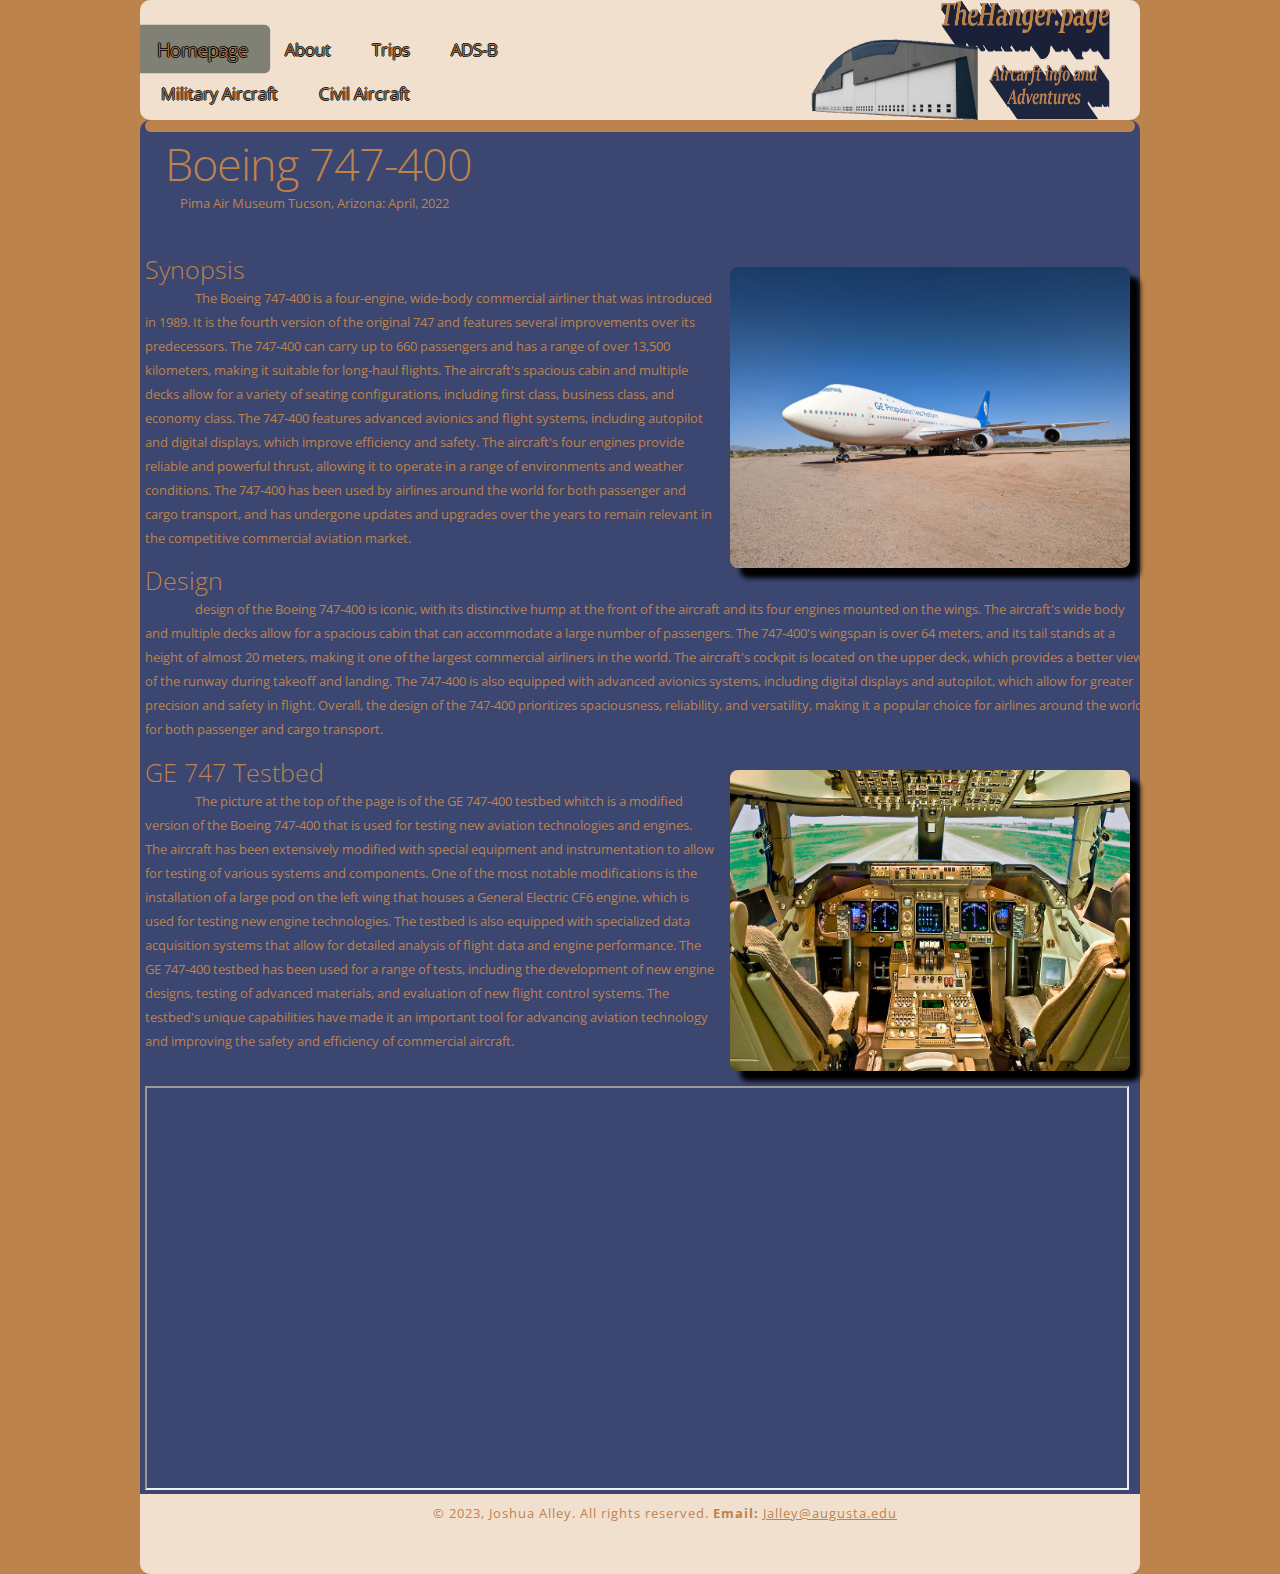
<file: 747.html>
<!DOCTYPE html >
<html xmlns="http://www.w3.org/1999/xhtml">
<head>
  <meta charset="utf-8" />
  <title>The Hanger - Boeing 747-400</title>
  <link rel="icon" type="image/png" sizes="16x16" href="photos/favicon-16x16.png">
  <link rel="icon" type="image/png" sizes="32x32" href="photos/favicon-32x32.png">
  <link rel="icon" type="image/png" sizes="96x96" href="photos/favicon-96x96.png">
  <meta name="viewport" content="width=device-width, initial-scale=1, user-scalable=no" />
  <link href="http://fonts.googleapis.com/css?family=Open+Sans:400,300,600" rel="stylesheet" type="text/css" />
  <link href="https://fonts.googleapis.com/css?family=Abel%7CSatisfy" rel='stylesheet' type='text/css' />
  <link rel="stylesheet" href="hangar.css"  type="text/css" media="screen" />
</head>
<body>
<div id="wrapper">
  <div id="centeredpage">
    <div class="logo">
			<a href="index.html"><img src="photos/logo.png" width="300" height="120" alt="logo"></a>
	  </div>
	</div>
	<div id="header-wrapper">
		  <div id="header" class="container">
			<div id="menu">
				<ul>
					<li class="current_page_item"><a href="index.html">Homepage</a></li>
					<li><a href="about.html">About</a></li>
					<li><a href="trips.html">Trips</a></li>
					<li><a href="ADSB.html">ADS-B</a></li>
					<li><a href="MA.html">Military Aircraft</a></li>
          <li><a href="CA.html">Civil Aircraft</a></li>
				</ul>
			</div>
		</div>
	</div>
	<main>
	<div id="page">
		<div id="content">
			<div class="post">
				<h1 class="title"><a href="#">Boeing 747-400</a></h1>
				<span style="white-space: nowrap;">&nbsp;&nbsp;&nbsp;&nbsp;&nbsp;Pima Air Museum Tucson, Arizona: April, 2022</span>
			</div>
		</div>
	</div>
  <div id="content-2">
    <div class="Aircraft"> 
      <img src="photos/GE-747.jpg" alt="747-400" width="400" height="301">
    </div>
    <h3>Synopsis</h3>
    <p>
      The Boeing 747-400 is a four-engine, wide-body commercial airliner that was introduced in 1989. 
      It is the fourth version of the original 747 and features several improvements over its predecessors.
      The 747-400 can carry up to 660 passengers and has a range of over 13,500 kilometers, making it 
      suitable for long-haul flights. The aircraft's spacious cabin and multiple decks allow for a variety
      of seating configurations, including first class, business class, and economy class. The 747-400 
      features advanced avionics and flight systems, including autopilot and digital displays, which 
      improve efficiency and safety. The aircraft's four engines provide reliable and powerful thrust, 
      allowing it to operate in a range of environments and weather conditions. The 747-400 has been used 
      by airlines around the world for both passenger and cargo transport, and has undergone updates and 
      upgrades over the years to remain relevant in the competitive commercial aviation market.  
    </p>
    <h3>Design</h3>
    <p>
      design of the Boeing 747-400 is iconic, with its distinctive hump at the front of the aircraft and 
      its four engines mounted on the wings. The aircraft's wide body and multiple decks allow for a 
      spacious cabin that can accommodate a large number of passengers. The 747-400's wingspan is over 
      64 meters, and its tail stands at a height of almost 20 meters, making it one of the largest 
      commercial airliners in the world. The aircraft's cockpit is located on the upper deck, which 
      provides a better view of the runway during takeoff and landing. The 747-400 is also equipped with 
      advanced avionics systems, including digital displays and autopilot, which allow for greater 
      precision and safety in flight. Overall, the design of the 747-400 prioritizes spaciousness, 
      reliability, and versatility, making it a popular choice for airlines around the world for both 
      passenger and cargo transport.  
    </p>
    <div class="Aircraft"> 
      <img src="photos/other/747-cockpit.jpg" alt="747-400-cockpit" width="400" height="301">
    </div>
    <h3>GE 747 Testbed</h3>
    <p>
      The picture at the top of the page is of the GE 747-400 testbed whitch is a modified version of the 
      Boeing 747-400 that is used for testing new aviation technologies and engines. The aircraft has been 
      extensively modified with special equipment and instrumentation to allow for testing of various 
      systems and components. One of the most notable modifications is the installation of a large pod 
      on the left wing that houses a General Electric CF6 engine, which is used for testing new engine 
      technologies. The testbed is also equipped with specialized data acquisition systems that allow for 
      detailed analysis of flight data and engine performance. The GE 747-400 testbed has been used for a 
      range of tests, including the development of new engine designs, testing of advanced materials, and 
      evaluation of new flight control systems. The testbed's unique capabilities have made it an important 
      tool for advancing aviation technology and improving the safety and efficiency of commercial aircraft.  
    </p>
    <div class="ADSB-MAP">
      <iframe src="https://globe.adsbexchange.com/?filtertype=B744?" title="my adsb" width="980" height="400"></iframe>
    </div>
  </div>
	</main>
</div>
<div id="footer">
	<p>&copy; 2023, Joshua Alley. All rights reserved. <b>Email: </b><a href="mailto:jalley@augusta.edu" target="_blank">Jalley@augusta.edu</a></P>
</div>
<!-- Google tag (gtag.js) -->
<script async src="https://www.googletagmanager.com/gtag/js?id=G-NE4DL1K0WT"></script>
<script>
  window.dataLayer = window.dataLayer || [];
  function gtag(){dataLayer.push(arguments);}
  gtag('js', new Date());

  gtag('config', 'G-NE4DL1K0WT');
</script>
</body>
</html>
</file>
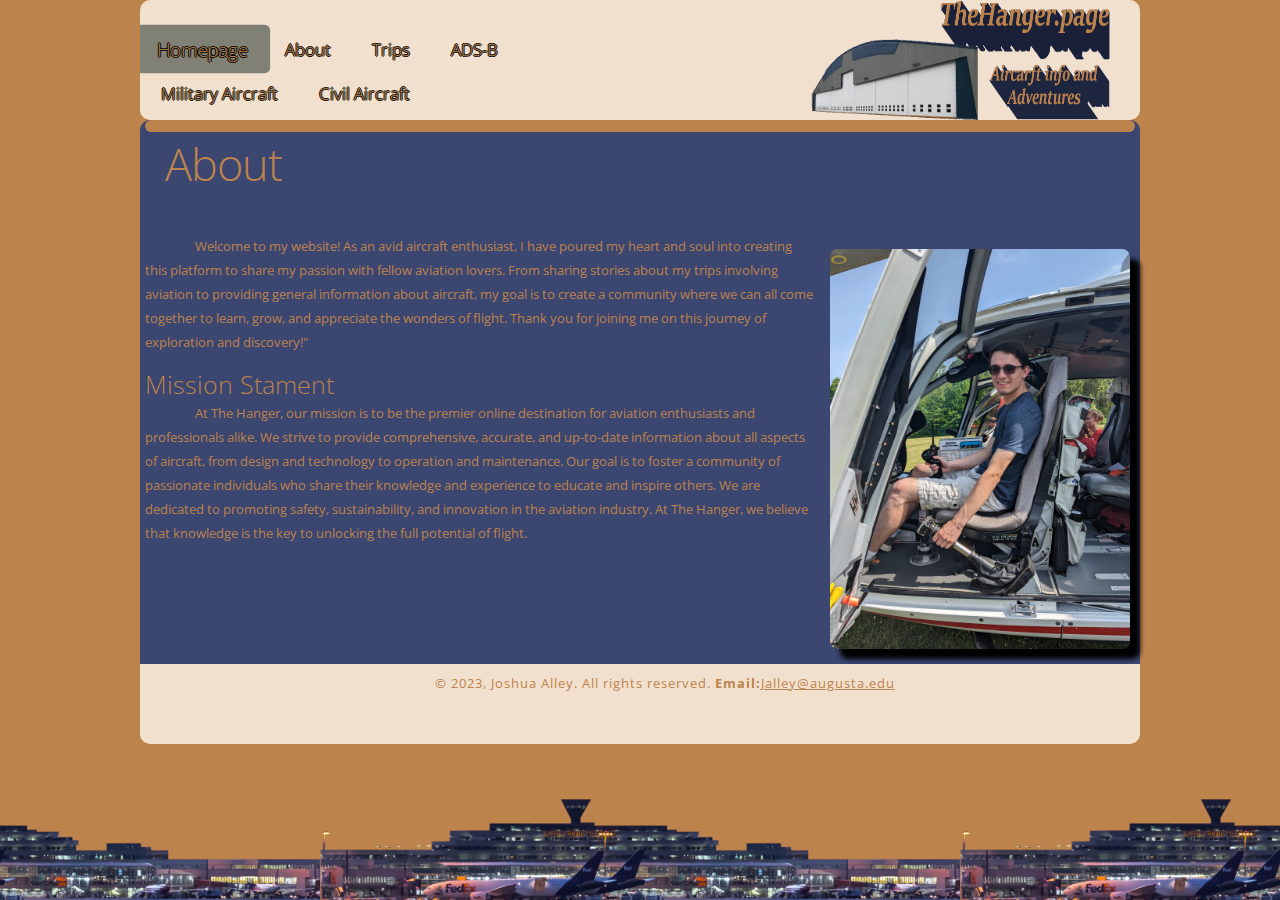
<file: about.html>
<!DOCTYPE html >
<html xmlns="http://www.w3.org/1999/xhtml">
<head>
  <meta charset="utf-8" />
  <title>The Hanger - About</title>
  <link rel="icon" type="image/png" sizes="16x16" href="photos/favicon-16x16.png">
  <link rel="icon" type="image/png" sizes="32x32" href="photos/favicon-32x32.png">
  <link rel="icon" type="image/png" sizes="96x96" href="photos/favicon-96x96.png">
  <meta name="viewport" content="width=device-width, initial-scale=1, user-scalable=no" />
  <link href="http://fonts.googleapis.com/css?family=Open+Sans:400,300,600" rel="stylesheet" type="text/css" />
  <link href="https://fonts.googleapis.com/css?family=Abel%7CSatisfy" rel='stylesheet' type='text/css' />
  <link rel="stylesheet" href="hangar.css"  type="text/css" media="screen" />
</head>
<body>
<div id="wrapper">
  <div id="centeredpage">
    <div class="logo">
			<a href="index.html"><img src="photos/logo.png" width="300" height="120" alt="logo"></a>
	  </div>
	</div>
	<div id="header-wrapper">
		  <div id="header" class="container">
			<div id="menu">
				<ul>
					<li class="current_page_item"><a href="index.html">Homepage</a></li>
					<li><a href="about.html">About</a></li>
					<li><a href="trips.html">Trips</a></li>
					<li><a href="ADSB.html">ADS-B</a></li>
					<li><a href="MA.html">Military Aircraft</a></li>
          <li><a href="CA.html">Civil Aircraft</a></li>
				</ul>
			</div>
		</div>
	</div>
	<main>
	<div id="page">
		<div id="content">
			<div class="post">
				<h1 class="title"><a href="#">About</a></h1>
			</div>
		</div>
	</div>
  <div id="content-2">
    <div class="portrait"> 
      <img src="photos/jinh.jpg" alt="Josh Alley in helicopter" width="300" height="400">
    </div>
    <p>
      Welcome to my website! As an avid aircraft enthusiast, I have poured my heart and soul into 
      creating this platform to share my passion with fellow aviation lovers. From sharing stories about
      my trips involving aviation to providing general information about aircraft, my goal is to create 
      a community where we can all come together to learn, grow, and appreciate the wonders of flight. 
      Thank you for joining me on this journey of exploration and discovery!"
    </p>
    <h2>Mission Stament</h2>
    <p>
      At The Hanger, our mission is to be the premier online destination for aviation enthusiasts and
      professionals alike. We strive to provide comprehensive, accurate, and up-to-date information 
      about all aspects of aircraft, from design and technology to operation and maintenance. Our 
      goal is to foster a community of passionate individuals who share their knowledge and experience
      to educate and inspire others. We are dedicated to promoting safety, sustainability, and innovation
      in the aviation industry. At The Hanger, we believe that knowledge is the key to unlocking the full
      potential of flight.
    </p>
  </div>
	</main>
</div>
<div id="footer">
	<p>&copy; 2023, Joshua Alley. All rights reserved. <b>Email:</b><a href="mailto:jalley@augusta.edu" target="_blank">Jalley@augusta.edu</a></P>
</div>
<!-- Google tag (gtag.js) -->
<script async src="https://www.googletagmanager.com/gtag/js?id=G-NE4DL1K0WT"></script>
<script>
  window.dataLayer = window.dataLayer || [];
  function gtag(){dataLayer.push(arguments);}
  gtag('js', new Date());

  gtag('config', 'G-NE4DL1K0WT');
</script>
</body>
</html>
</file>
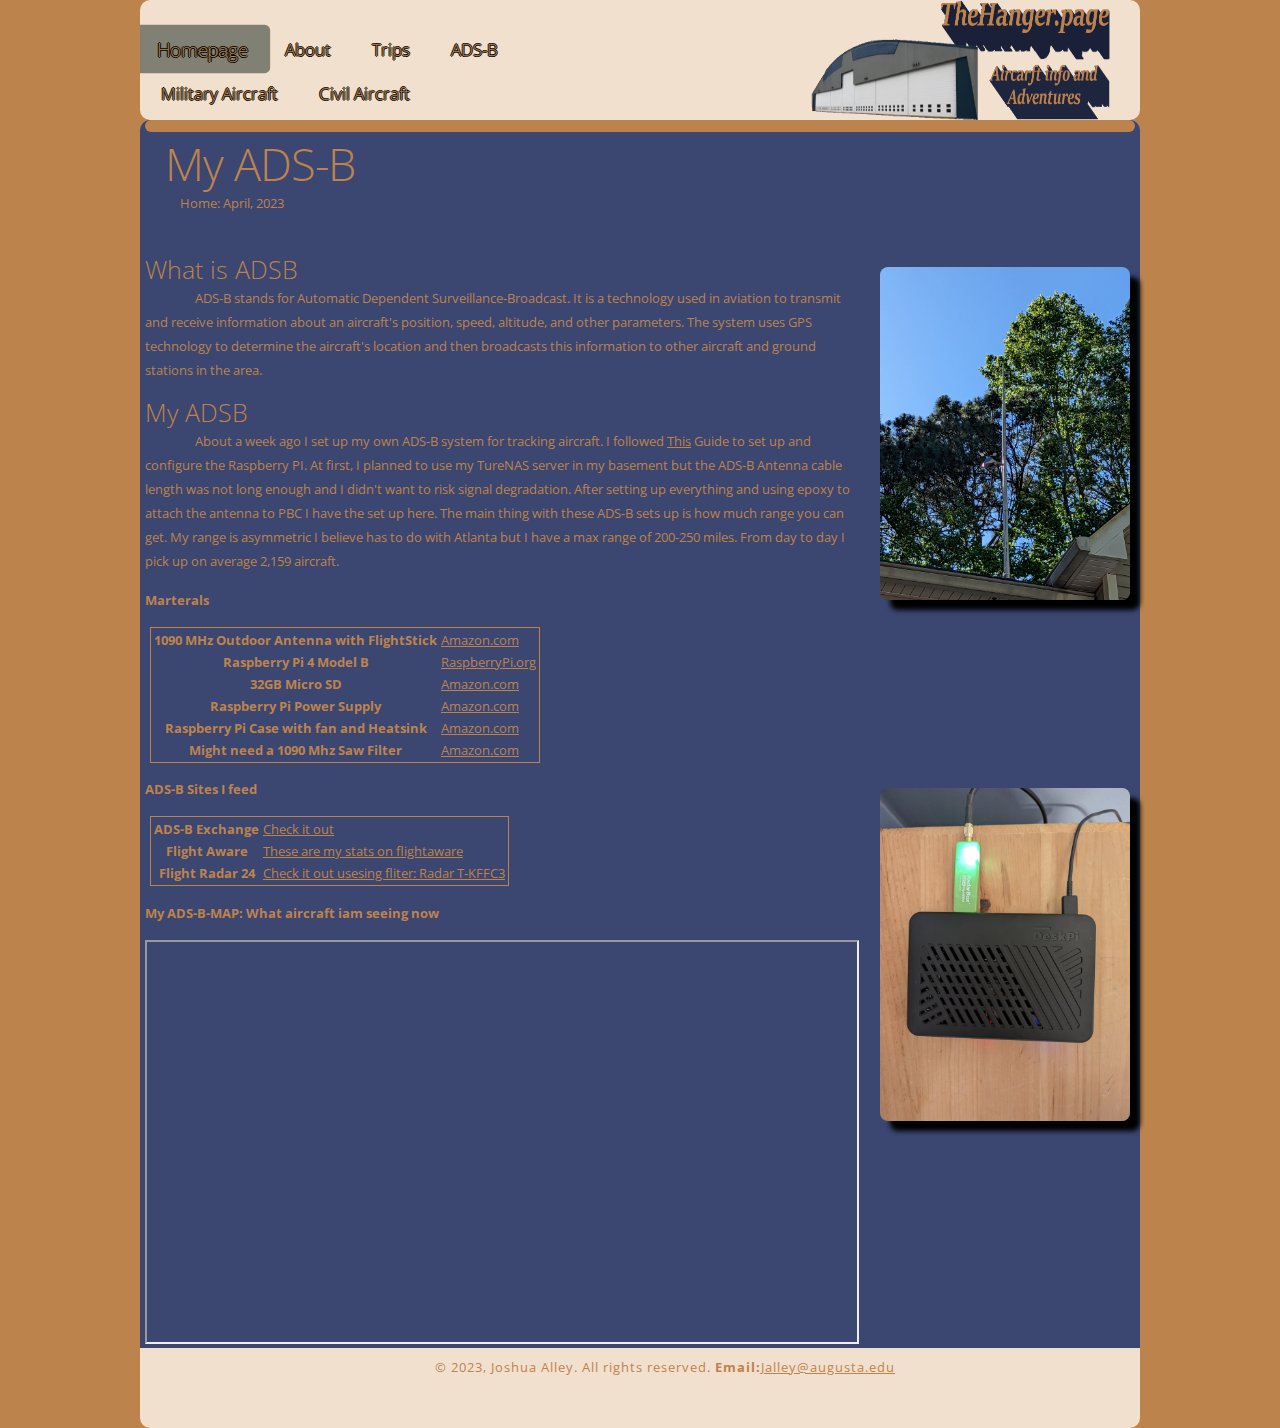
<file: ADSB.html>
<!DOCTYPE html >
<html xmlns="http://www.w3.org/1999/xhtml">
<head>
  <meta charset="utf-8" />
  <title>The Hanger - MyADS-B</title>
  <link rel="icon" type="image/png" sizes="16x16" href="photos/favicon-16x16.png">
  <link rel="icon" type="image/png" sizes="32x32" href="photos/favicon-32x32.png">
  <link rel="icon" type="image/png" sizes="96x96" href="photos/favicon-96x96.png">
  <meta name="viewport" content="width=device-width, initial-scale=1, user-scalable=no" />
  <link href="http://fonts.googleapis.com/css?family=Open+Sans:400,300,600" rel="stylesheet" type="text/css" />
  <link href="https://fonts.googleapis.com/css?family=Abel%7CSatisfy" rel='stylesheet' type='text/css' />
  <link rel="stylesheet" href="hangar.css"  type="text/css" media="screen" />
</head>
<body>
<div id="wrapper">
  <div id="centeredpage">
    <div class="logo">
			<a href="index.html"><img src="photos/logo.png" width="300" height="120" alt="logo"></a>
	  </div>
	</div>
	<div id="header-wrapper">
		  <div id="header" class="container">
			<div id="menu">
				<ul>
					<li class="current_page_item"><a href="index.html">Homepage</a></li>
					<li><a href="about.html">About</a></li>
					<li><a href="trips.html">Trips</a></li>
					<li><a href="ADSB.html">ADS-B</a></li>
					<li><a href="MA.html">Military Aircraft</a></li>
          <li><a href="CA.html">Civil Aircraft</a></li>
				</ul>
			</div>
		</div>
	</div>
	<main>
	<div id="page">
		<div id="content">
			<div class="post">
				<h1 class="title"><a href="#">My ADS-B</a></h1>
				<span style="white-space: nowrap;">&nbsp;&nbsp;&nbsp;&nbsp;&nbsp;Home: April, 2023</span>
			</div>
		</div>
	</div>
  <div id="content-2">
    <div class="Aircraft"> 
      <img src="photos/Antenna.jpg" alt="Antenna" width="250" height="333">
    </div>
    <h2>What is ADSB</h2>
    <p>
      ADS-B stands for Automatic Dependent Surveillance-Broadcast. It is a technology used in aviation 
      to transmit and receive information about an aircraft's position, speed, altitude, and other 
      parameters. The system uses GPS technology to determine the aircraft's location and then broadcasts 
      this information to other aircraft and ground stations in the area.
    </p>
    <h2>My ADSB</h2>
    <p>
      About a week ago I set up my own ADS-B system for tracking aircraft. I followed <a href="https://www.adsbexchange.com/how-to-feed/adsbx-custom-pi-image/">This</a>
      Guide to set up and configure the Raspberry PI. At first, I planned to use my TureNAS server in my
      basement but the ADS-B Antenna cable length was not long enough and I didn't want to risk signal 
      degradation. After setting up everything and using epoxy to attach the antenna to PBC I have the set 
      up here. The main thing with these ADS-B sets up is how much range you can get. My range is asymmetric I 
      believe has to do with Atlanta but I have a max range of 200-250 miles. From day to day I pick up on
      average 2,159 aircraft.
    </p>
      
      <h4>Marterals</h4>
       <table>
      <tr>
        <th>1090 MHz Outdoor Antenna with FlightStick</th>
        <td><a href="https://a.co/d/bGsBAyt" target="_blank">Amazon.com</a></td>
      </tr>
      <tr>
        <th>Raspberry Pi 4 Model B</th>
        <td><a href="https://www.raspberrypi.com/products/raspberry-pi-4-model-b/">RaspberryPi.org</a></td>
      </tr>
      <tr>
        <th>32GB Micro SD</th>
        <td><a href="https://a.co/d/cVZBwt3" target="_blank">Amazon.com</a></td>
      </tr>
      <tr>
        <th>Raspberry Pi Power Supply</th>
        <td><a href="https://a.co/d/gXwXeS1" target="_blank">Amazon.com</a></td>
      </tr>
      <tr>
        <th>Raspberry Pi Case with fan and Heatsink</th>
        <td><a href="https://a.co/d/8a3pwcg" target="_blank">Amazon.com</A></td>
      <tr>
        <th>Might need a 1090 Mhz Saw Filter</th>
        <td><a href="https://a.co/d/ghEZ0PL" target="_blank">Amazon.com</a></td>
      </tr>
    </table>
    <div class="Aircraft"> 
        <img src="photos/other/PI.jpg" alt="PI" width="250" height="333">
    </div>
    <h4>ADS-B Sites I feed </h4>
     <table>
      <tr>
        <th>ADS-B Exchange</th>
        <td><a href="https://globe.adsbexchange.com/?feed=8MYfVW0nUJ7l" target="_blank">Check it out</a></td>
      </tr>
      <tr>
        <th>Flight Aware</th>
        <td><a href="https://flightaware.com/adsb/stats/user/baddogg113" target="_blank">These are my stats on flightaware</a></td>
      </tr>
      <tr>
        <th>Flight Radar 24</th>
        <td><a href="https://www.flightradar24.com/33.2,-84.74/8" target="_blank">Check it out usesing fliter: Radar T-KFFC3</a></td>
      </tr>
    </table>
    <h4>My ADS-B-MAP: What aircraft iam seeing now</h4>  
    <div class="ADSB-MAP-2">
     <iframe src="https://globe.adsbexchange.com/?feed=8MYfVW0nUJ7l" title="my adsb" width="710" height="400"> </iframe>
    </div>
  </div>
	</main>
</div>
<div id="footer">
	<p>&copy; 2023, Joshua Alley. All rights reserved. <b>Email:</b><a href="mailto:jalley@augusta.edu" target="_blank">Jalley@augusta.edu</a></P>
</div>
<!-- Google tag (gtag.js) -->
<script async src="https://www.googletagmanager.com/gtag/js?id=G-NE4DL1K0WT"></script>
<script>
  window.dataLayer = window.dataLayer || [];
  function gtag(){dataLayer.push(arguments);}
  gtag('js', new Date());

  gtag('config', 'G-NE4DL1K0WT');
</script>
</body>
</html>
</file>
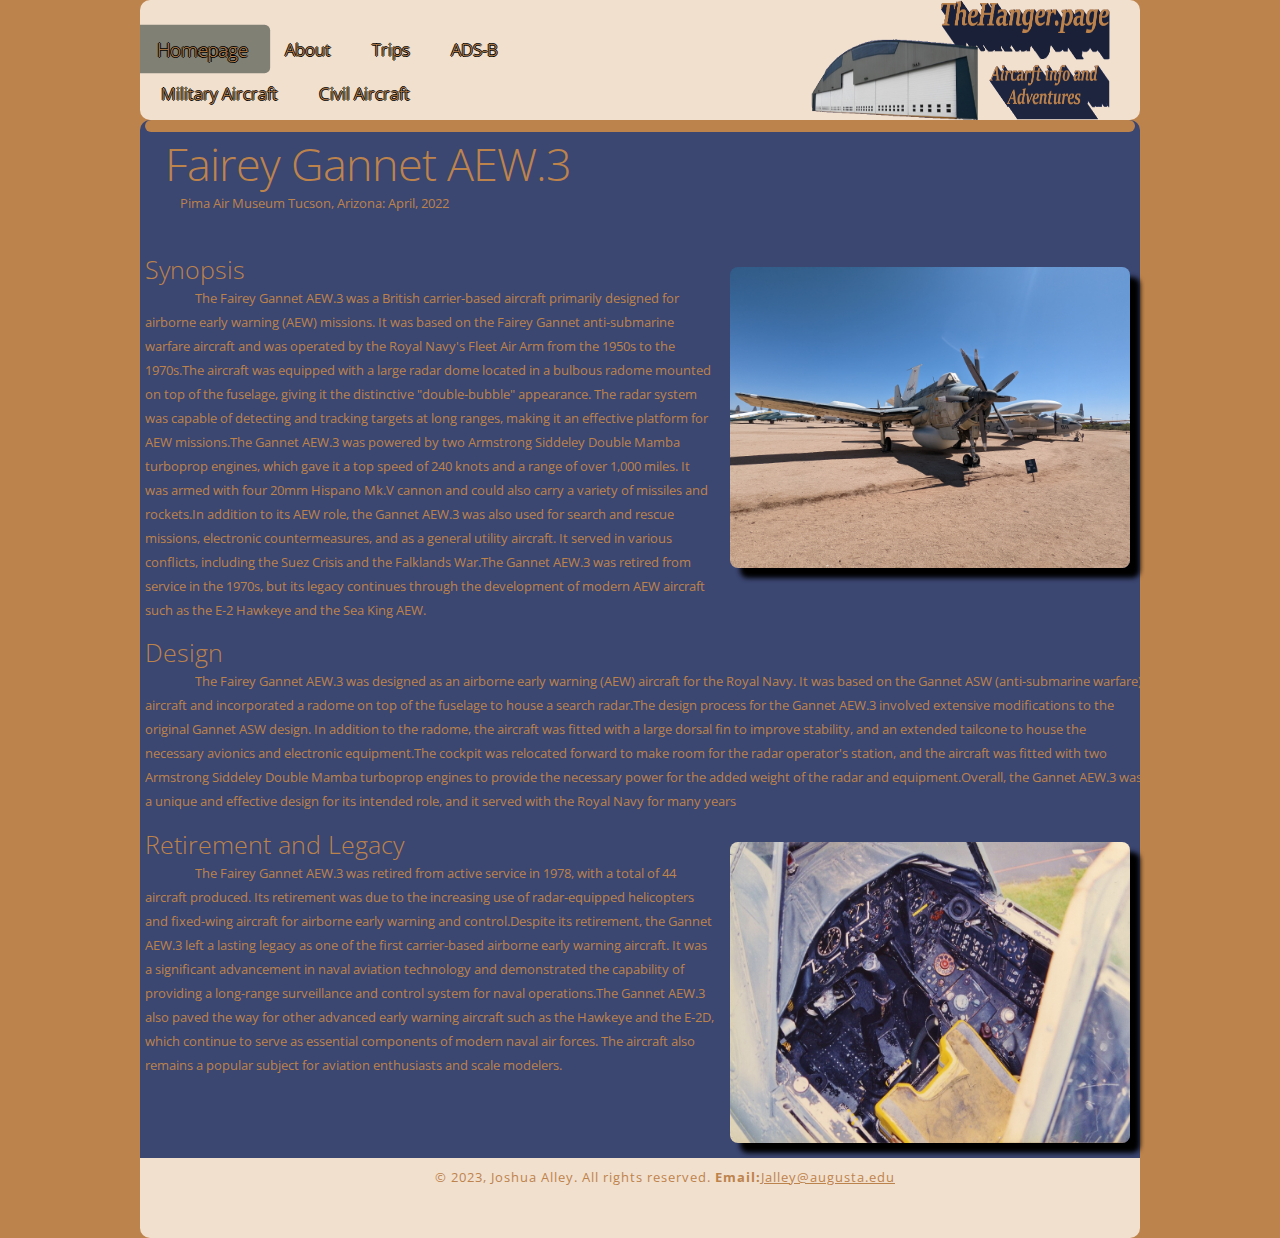
<file: AEW3.html>
<!DOCTYPE html >
<html xmlns="http://www.w3.org/1999/xhtml">
<head>
  <meta charset="utf-8" />
  <title>The Hanger - Fairey Gannet AEW.3</title>
  <link rel="icon" type="image/png" sizes="16x16" href="photos/favicon-16x16.png">
  <link rel="icon" type="image/png" sizes="32x32" href="photos/favicon-32x32.png">
  <link rel="icon" type="image/png" sizes="96x96" href="photos/favicon-96x96.png">
  <meta name="viewport" content="width=device-width, initial-scale=1, user-scalable=no" />
  <link href="http://fonts.googleapis.com/css?family=Open+Sans:400,300,600" rel="stylesheet" type="text/css" />
  <link href="https://fonts.googleapis.com/css?family=Abel%7CSatisfy" rel='stylesheet' type='text/css' />
  <link rel="stylesheet" href="hangar.css"  type="text/css" media="screen" />
</head>
<body>
<div id="wrapper">
  <div id="centeredpage">
    <div class="logo">
			<a href="index.html"><img src="photos/logo.png" width="300" height="120" alt="logo"></a>
	  </div>
	</div>
	<div id="header-wrapper">
		  <div id="header" class="container">
			<div id="menu">
				<ul>
					<li class="current_page_item"><a href="index.html">Homepage</a></li>
					<li><a href="about.html">About</a></li>
					<li><a href="trips.html">Trips</a></li>
					<li><a href="ADSB.html">ADS-B</a></li>
					<li><a href="MA.html">Military Aircraft</a></li>
          <li><a href="CA.html">Civil Aircraft</a></li>
				</ul>
			</div>
		</div>
	</div>
	<main>
	<div id="page">
		<div id="content">
			<div class="post">
				<h1 class="title"><a href="#">Fairey Gannet AEW.3</a></h1>
				<span style="white-space: nowrap;">&nbsp;&nbsp;&nbsp;&nbsp;&nbsp;Pima Air Museum Tucson, Arizona: April, 2022</span>
			</div>
		</div>
	</div>
  <div id="content-2">
    <div class="Aircraft"> 
        <img src="photos/AEW3.jpg" alt="AEW3" width="400" height="301">
    </div>
    <h2>Synopsis</h2>
    <p>
      The Fairey Gannet AEW.3 was a British carrier-based aircraft primarily designed for airborne early
      warning (AEW) missions. It was based on the Fairey Gannet anti-submarine warfare aircraft and was 
      operated by the Royal Navy's Fleet Air Arm from the 1950s to the 1970s.The aircraft was equipped 
      with a large radar dome located in a bulbous radome mounted on top of the fuselage, giving it the 
      distinctive "double-bubble" appearance. The radar system was capable of detecting and tracking 
      targets at long ranges, making it an effective platform for AEW missions.The Gannet AEW.3 was 
      powered by two Armstrong Siddeley Double Mamba turboprop engines, which gave it a top speed of 
      240 knots and a range of over 1,000 miles. It was armed with four 20mm Hispano Mk.V cannon and 
      could also carry a variety of missiles and rockets.In addition to its AEW role, the Gannet AEW.3 
      was also used for search and rescue missions, electronic countermeasures, and as a general utility
      aircraft. It served in various conflicts, including the Suez Crisis and the Falklands War.The 
      Gannet AEW.3 was retired from service in the 1970s, but its legacy continues through the 
      development of modern AEW aircraft such as the E-2 Hawkeye and the Sea King AEW.
    </p>
    <h2>Design</h2>
    <p>
      The Fairey Gannet AEW.3 was designed as an airborne early warning (AEW) aircraft for the Royal Navy.
      It was based on the Gannet ASW (anti-submarine warfare) aircraft and incorporated a radome on top of
      the fuselage to house a search radar.The design process for the Gannet AEW.3 involved extensive 
      modifications to the original Gannet ASW design. In addition to the radome, the aircraft was fitted 
      with a large dorsal fin to improve stability, and an extended tailcone to house the necessary 
      avionics and electronic equipment.The cockpit was relocated forward to make room for the radar 
      operator's station, and the aircraft was fitted with two Armstrong Siddeley Double Mamba turboprop 
      engines to provide the necessary power for the added weight of the radar and equipment.Overall, the 
      Gannet AEW.3 was a unique and effective design for its intended role, and it served with the Royal 
      Navy for many years 
    </p>
    <div class="Aircraft"> 
      <img src="photos/other/AEW3-cockpit.jpg" alt="Josh Alley in helicopter" width="400" height="301">
    </div>
    <h2>Retirement and Legacy</h2>
    <p>
      The Fairey Gannet AEW.3 was retired from active service in 1978, with a total of 44 aircraft 
      produced. Its retirement was due to the increasing use of radar-equipped helicopters and fixed-wing
      aircraft for airborne early warning and control.Despite its retirement, the Gannet AEW.3 left a 
      lasting legacy as one of the first carrier-based airborne early warning aircraft. It was a 
      significant advancement in naval aviation technology and demonstrated the capability of providing
      a long-range surveillance and control system for naval operations.The Gannet AEW.3 also paved the 
      way for other advanced early warning aircraft such as the Hawkeye and the E-2D, which continue to
      serve as essential components of modern naval air forces. The aircraft also remains a popular 
      subject for aviation enthusiasts and scale modelers.
    </p>
  </div>
	</main>
</div>
<div id="footer">
	<p>&copy; 2023, Joshua Alley. All rights reserved. <b>Email:</b><a href="mailto:jalley@augusta.edu" target="_blank">Jalley@augusta.edu</a></P>
</div>
<!-- Google tag (gtag.js) -->
<script async src="https://www.googletagmanager.com/gtag/js?id=G-NE4DL1K0WT"></script>
<script>
  window.dataLayer = window.dataLayer || [];
  function gtag(){dataLayer.push(arguments);}
  gtag('js', new Date());

  gtag('config', 'G-NE4DL1K0WT');
</script>
</body>
</html>
</file>
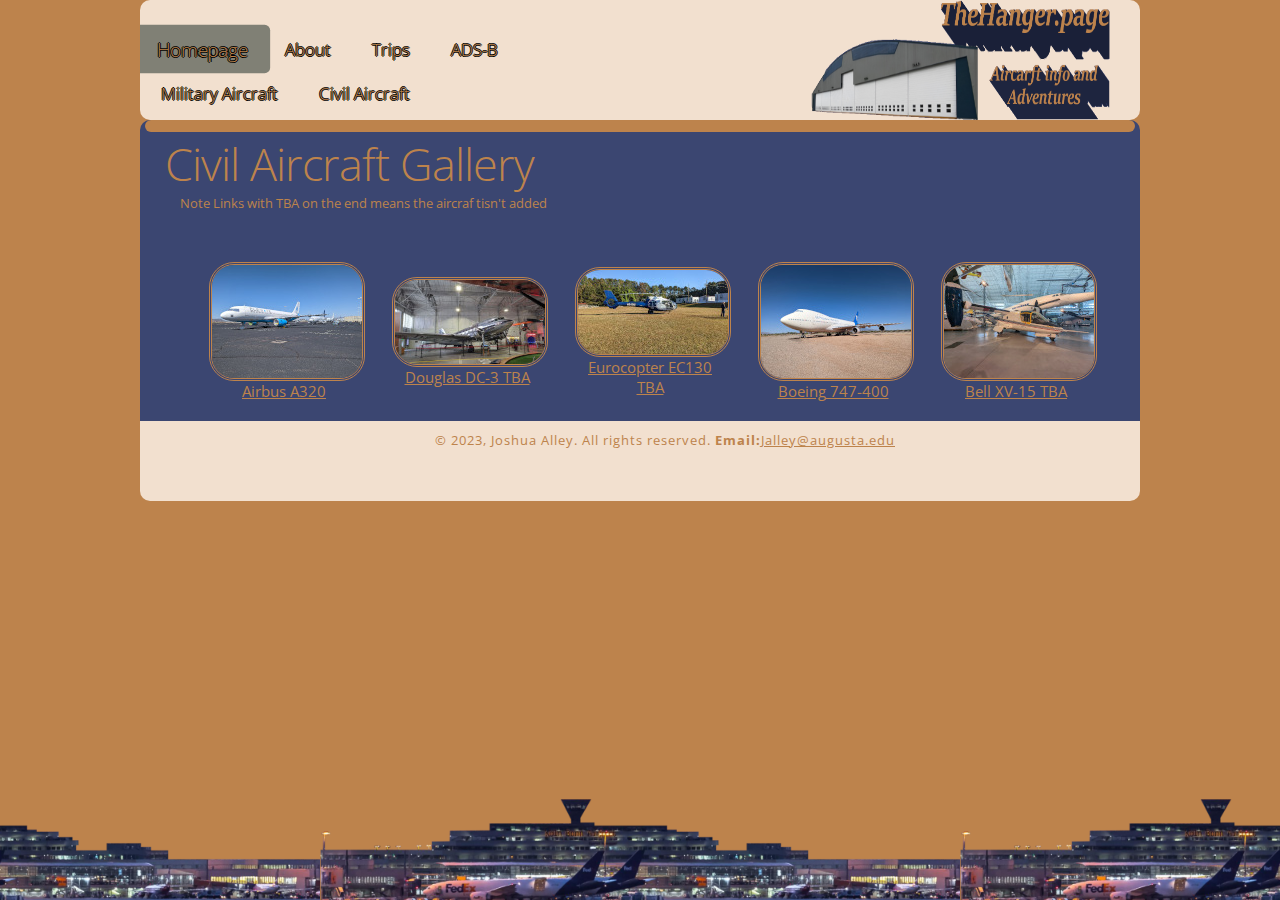
<file: CA.html>
<!DOCTYPE html >
<html xmlns="http://www.w3.org/1999/xhtml">
<head>
  <meta charset="utf-8" />
  <title>The Hanger - Civil Aircraft Gallery</title>
  <link rel="icon" type="image/png" sizes="16x16" href="photos/favicon-16x16.png">
  <link rel="icon" type="image/png" sizes="32x32" href="photos/favicon-32x32.png">
  <link rel="icon" type="image/png" sizes="96x96" href="photos/favicon-96x96.png">
  <meta name="viewport" content="width=device-width, initial-scale=1, user-scalable=no" />
  <link href="http://fonts.googleapis.com/css?family=Open+Sans:400,300,600" rel="stylesheet" type="text/css" />
  <link href="https://fonts.googleapis.com/css?family=Abel%7CSatisfy" rel='stylesheet' type='text/css' />
  <link rel="stylesheet" href="hangar.css"  type="text/css" media="screen" />
  <script src="https://cdn.jsdelivr.net/npm/@fancyapps/ui@5.0/dist/fancybox/fancybox.umd.js"></script>
    <link rel="stylesheet" href="https://cdn.jsdelivr.net/npm/@fancyapps/ui@5.0/dist/fancybox/fancybox.css" />
    <script src="https://code.jquery.com/jquery-3.6.0.min.js"></script>
    <script>
      $(document).ready(function () {
        console.log("jQuery version: " + $.fn.jquery);
      });
    </script>
</head>
<body>
<div id="wrapper">
  <div id="centeredpage">
    <div class="logo">
			<a href="index.html"><img src="photos/logo.png" width="300" height="120" alt="logo"></a>
	  </div>
	</div>
	<div id="header-wrapper">
		  <div id="header" class="container">
			<div id="menu">
				<ul>
					<li class="current_page_item"><a href="index.html">Homepage</a></li>
					<li><a href="about.html">About</a></li>
					<li><a href="trips.html">Trips</a></li>
					<li><a href="ADSB.html">ADS-B</a></li>
					<li><a href="MA.html">Military Aircraft</a></li>
          <li><a href="CA.html">Civil Aircraft</a></li>
				</ul>
			</div>
		</div>
	</div>
	<main>
	<div id="page">
		<div id="content">
			<div class="post">
				<h1 class="title"><a href="#">Civil Aircraft Gallery</a></h1>
				<span style="white-space: nowrap;">&nbsp;&nbsp;&nbsp;&nbsp;&nbsp;Note Links with TBA on the end means the aircraf tisn't added</span>
			</div>
		</div>
	</div>
  <div id="content-2">
     <div class="gallery">
        <figure>
          <a href="photos/A320-200.jpg" data-fancybox="gallery" data-caption="Airbus A320">
            <img src="photos/thumbnail/A320-200.jpg" alt="Airbus A320" />
          </a>
          <figcaption><a href="A320.html">Airbus A320</a></figcaption>
        </figure>
        
        <figure>
          <a href="photos/DC-3.jpg" data-fancybox="gallery" data-caption="Douglas DC-3">
            <img src="photos/thumbnail/DC-3.jpg" alt="Douglas DC-3" />
          </a>
          <figcaption><a href="index.html">Douglas DC-3 TBA</a></figcaption>
        </figure>
        
        <figure>
          <a href="photos/EC-130.jpg" data-fancybox="gallery" data-caption="Eurocopter EC130">
            <img src="photos/thumbnail/EC-130.jpg" alt="Eurocopter EC130" />
          </a>
           <figcaption><a href="index.html">Eurocopter EC130 TBA</a></figcaption>
        </figure>
        
        <figure>
          <a href="photos/GE-747.jpg" data-fancybox="gallery" data-caption="Boeing 747-400">
            <img src="photos/thumbnail/GE-747.jpg" alt="Boeing 747-400" />
          </a>
           <figcaption><a href="747.html">Boeing 747-400</a></figcaption>
        </figure>
        
        <figure>
          <a href="photos/XV-15.jpg" data-fancybox="gallery" data-caption="Bell XV-15">
            <img src="photos/thumbnail/XV-15.jpg" alt="Bell XV-15" />
          </a>
           <figcaption><a href="index.html">Bell XV-15 TBA</a></figcaption>
        </figure>
     </div>
  </div>
	</main>
</div>
<div id="footer">
	<p>&copy; 2023, Joshua Alley. All rights reserved. <b>Email:</b><a href="mailto:jalley@augusta.edu" target="_blank">Jalley@augusta.edu</a></P>
</div>
<script>
    src="https://cdn.jsdelivr.net/npm/@fancyapps/fancybox@3.5.7/dist/jquery.fancybox.min.js"
    Fancybox.bind('[data-fancybox="gallery"]', 
    {
      type: 'iframe',
      iframe: 
      {
        preload: true,
        css: 
        {
          width: '100%',
          height: '100%',
          overflow: 'hidden'
        }
      }
    }
  );
</script>
<!-- Google tag (gtag.js) -->
<script async src="https://www.googletagmanager.com/gtag/js?id=G-NE4DL1K0WT"></script>
<script>
  window.dataLayer = window.dataLayer || [];
  function gtag(){dataLayer.push(arguments);}
  gtag('js', new Date());

  gtag('config', 'G-NE4DL1K0WT');
</script>
</body>
</html>
</file>
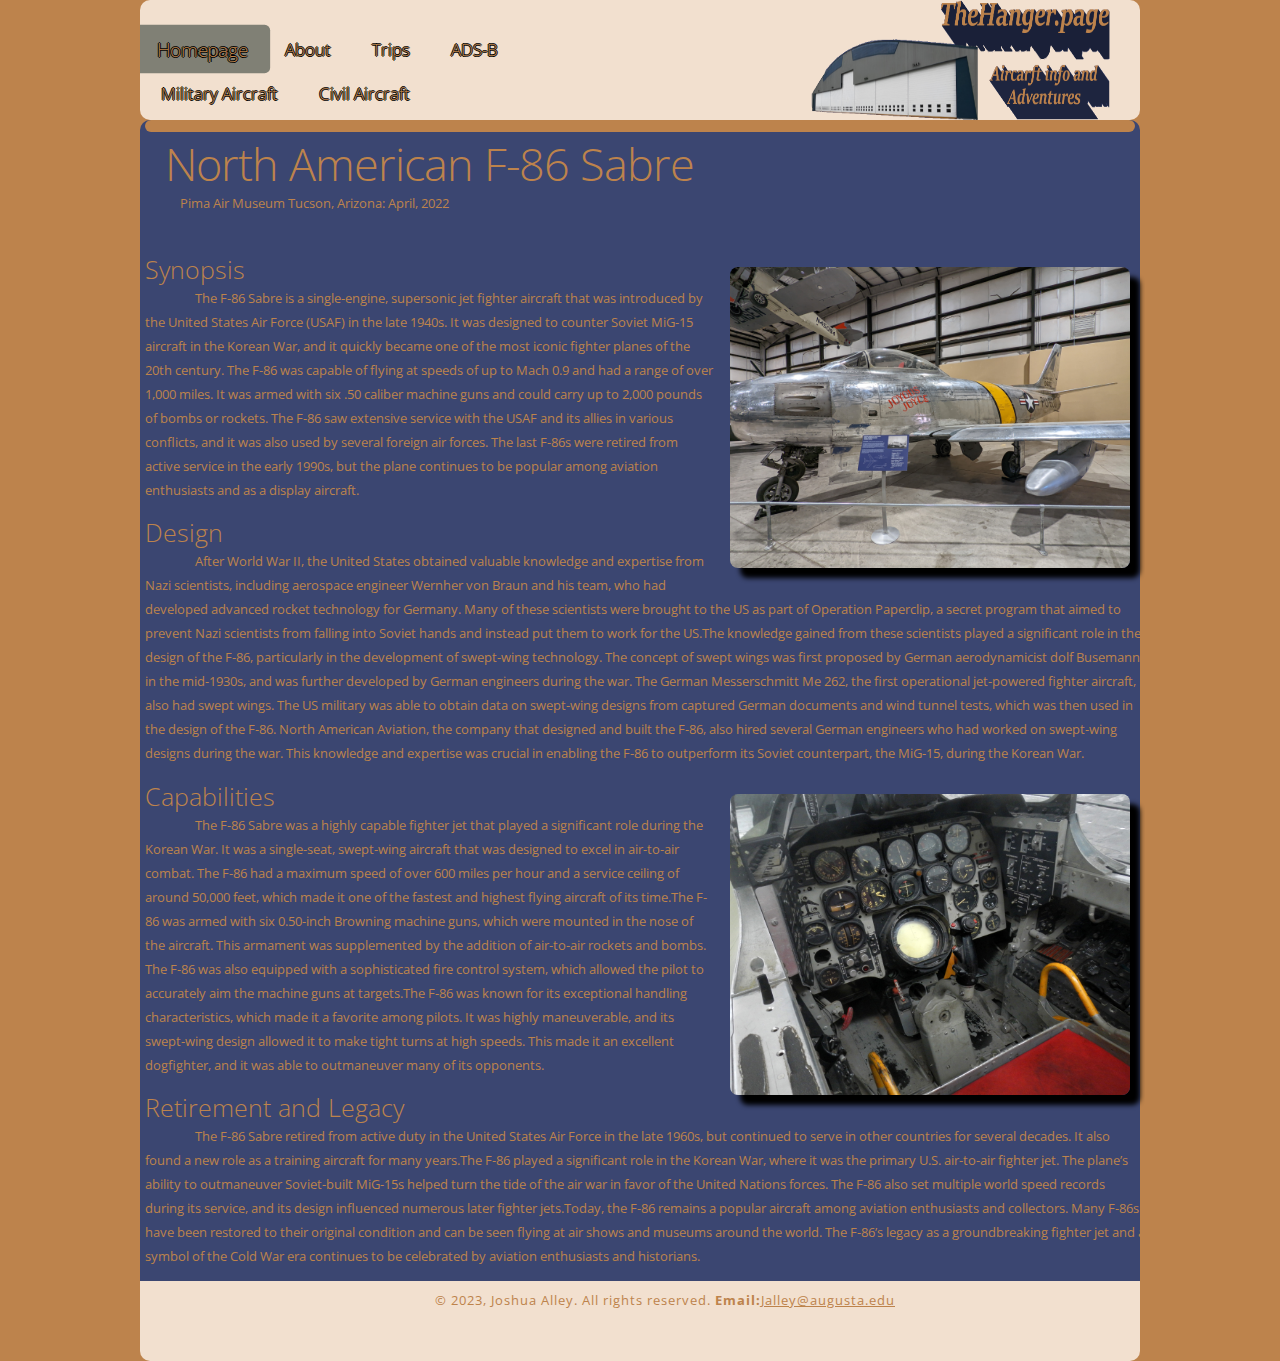
<file: F-86.html>
<!DOCTYPE html >
<html xmlns="http://www.w3.org/1999/xhtml">
<head>
  <meta charset="utf-8" />
  <title>The Hanger - North American F-86 Sabre</title>
  <link rel="icon" type="image/png" sizes="16x16" href="photos/favicon-16x16.png">
  <link rel="icon" type="image/png" sizes="32x32" href="photos/favicon-32x32.png">
  <link rel="icon" type="image/png" sizes="96x96" href="photos/favicon-96x96.png">
  <meta name="viewport" content="width=device-width, initial-scale=1, user-scalable=no" />
  <link href="http://fonts.googleapis.com/css?family=Open+Sans:400,300,600" rel="stylesheet" type="text/css" />
  <link href="https://fonts.googleapis.com/css?family=Abel%7CSatisfy" rel='stylesheet' type='text/css' />
  <link rel="stylesheet" href="hangar.css"  type="text/css" media="screen" />
</head>
<body>
<div id="wrapper">
  <div id="centeredpage">
    <div class="logo">
			<a href="index.html"><img src="photos/logo.png" width="300" height="120" alt="logo"></a>
	  </div>
	</div>
	<div id="header-wrapper">
		  <div id="header" class="container">
			<div id="menu">
				<ul>
					<li class="current_page_item"><a href="index.html">Homepage</a></li>
					<li><a href="about.html">About</a></li>
					<li><a href="trips.html">Trips</a></li>
					<li><a href="ADSB.html">ADS-B</a></li>
					<li><a href="MA.html">Military Aircraft</a></li>
          <li><a href="CA.html">Civil Aircraft</a></li>
				</ul>
			</div>
		</div>
	</div>
	<main>
	<div id="page">
		<div id="content">
			<div class="post">
				<h1 class="title"><a href="#">North American F-86 Sabre</a></h1>
				<span style="white-space: nowrap;">&nbsp;&nbsp;&nbsp;&nbsp;&nbsp;Pima Air Museum Tucson, Arizona: April, 2022</span>
			</div>
		</div>
	</div>
  <div id="content-2">
    <div class="Aircraft"> 
      <img src="photos/F-86.jpg" alt="f-86" width="400" height="301">
    </div>
    <h2>Synopsis</h2>
    <p>
      The F-86 Sabre is a single-engine, supersonic jet fighter aircraft that was introduced
      by the United States Air Force (USAF) in the late 1940s. It was designed to counter Soviet 
      MiG-15 aircraft in the Korean War, and it quickly became one of the most iconic fighter planes 
      of the 20th century. The F-86 was capable of flying at speeds of up to Mach 0.9 and had a range 
      of over 1,000 miles. It was armed with six .50 caliber machine guns and could carry up to 2,000 
      pounds of bombs or rockets. The F-86 saw extensive service with the USAF and its allies in various 
      conflicts, and it was also used by several foreign air forces. The last F-86s were retired from active 
      service in the early 1990s, but the plane continues to be popular among aviation enthusiasts and as a 
      display aircraft.
    </p>
    <h2>Design</h2>
    <p>
      After World War II, the United States obtained valuable knowledge and expertise from Nazi 
      scientists, including aerospace engineer Wernher von Braun and his team, who had developed 
      advanced rocket technology for Germany. Many of these scientists were brought to the US as 
      part of Operation Paperclip, a secret program that aimed to prevent Nazi scientists from falling 
      into Soviet hands and instead put them to work for the US.The knowledge gained from these 
      scientists played a significant role in the design of the F-86, particularly in the development 
      of swept-wing technology. The concept of swept wings was first proposed by German aerodynamicist 
      dolf Busemann in the mid-1930s, and was further developed by German engineers during the war. The 
      German Messerschmitt Me 262, the first operational jet-powered fighter aircraft, also had swept 
      wings. The US military was able to obtain data on swept-wing designs from captured German documents
      and wind tunnel tests, which was then used in the design of the F-86. North American Aviation, the 
      company that designed and built the F-86, also hired several German engineers who had worked on 
      swept-wing designs during the war. This knowledge and expertise was crucial in enabling the F-86 
      to outperform its Soviet counterpart, the MiG-15, during the Korean War.
    </p>
    <div class="Aircraft"> 
      <img src="photos/other/f-86-cockpit.jpg" alt="f-86-cockpit" width="400" height="301">
    </div>
    <h3>Capabilities</h3>
    <p>
      The F-86 Sabre was a highly capable fighter jet that played a significant role during the Korean 
      War. It was a single-seat, swept-wing aircraft that was designed to excel in air-to-air combat. 
      The F-86 had a maximum speed of over 600 miles per hour and a service ceiling of around 50,000 
      feet, which made it one of the fastest and highest flying aircraft of its time.The F-86 was armed 
      with six 0.50-inch Browning machine guns, which were mounted in the nose of the aircraft. This 
      armament was supplemented by the addition of air-to-air rockets and bombs. The F-86 was also 
      equipped with a sophisticated fire control system, which allowed the pilot to accurately aim 
      the machine guns at targets.The F-86 was known for its exceptional handling characteristics, which 
      made it a favorite among pilots. It was highly maneuverable, and its swept-wing design allowed it 
      to make tight turns at high speeds. This made it an excellent dogfighter, and it was able to 
      outmaneuver many of its opponents.
    </p>
    <h3>Retirement and Legacy</h3>
    <p>
      The F-86 Sabre retired from active duty in the United States Air Force in the late 1960s, but 
      continued to serve in other countries for several decades. It also found a new role as a training
      aircraft for many years.The F-86 played a significant role in the Korean War, where it was the 
      primary U.S. air-to-air fighter jet. The plane’s ability to outmaneuver Soviet-built MiG-15s 
      helped turn the tide of the air war in favor of the United Nations forces. The F-86 also set 
      multiple world speed records during its service, and its design influenced numerous later fighter 
      jets.Today, the F-86 remains a popular aircraft among aviation enthusiasts and collectors. Many 
      F-86s have been restored to their original condition and can be seen flying at air shows and 
      museums around the world. The F-86’s legacy as a groundbreaking fighter jet and a symbol of the 
      Cold War era continues to be celebrated by aviation enthusiasts and historians.
    </p>
  </div>
	</main>
</div>
<div id="footer">
	<p>&copy; 2023, Joshua Alley. All rights reserved. <b>Email:</b><a href="mailto:jalley@augusta.edu" target="_blank">Jalley@augusta.edu</a></P>
</div>
<!-- Google tag (gtag.js) -->
<script async src="https://www.googletagmanager.com/gtag/js?id=G-NE4DL1K0WT"></script>
<script>
  window.dataLayer = window.dataLayer || [];
  function gtag(){dataLayer.push(arguments);}
  gtag('js', new Date());

  gtag('config', 'G-NE4DL1K0WT');
</script>
</body>
</html>
</file>
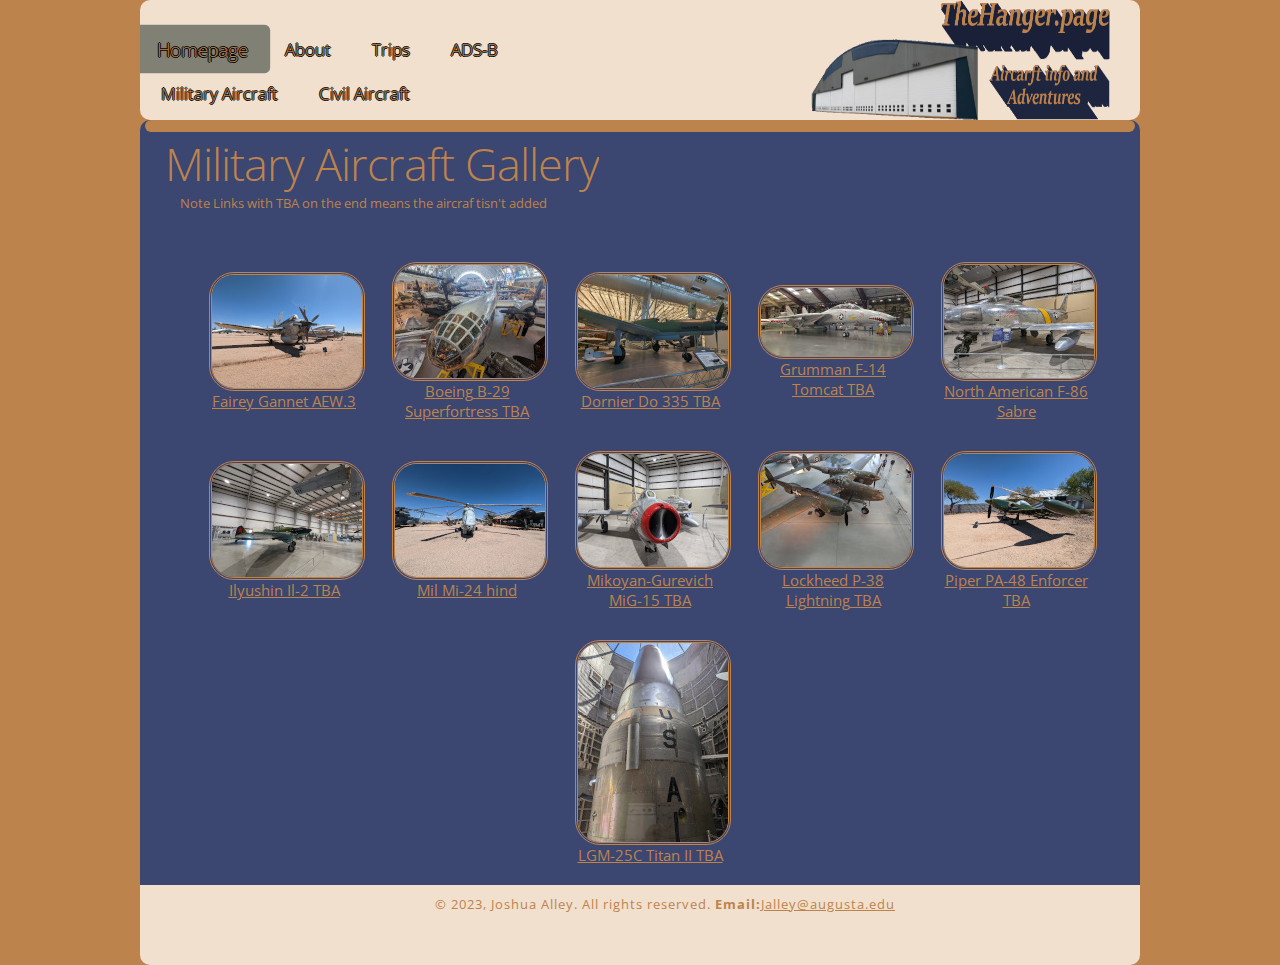
<file: MA.html>
<!DOCTYPE html >
<html xmlns="http://www.w3.org/1999/xhtml">
<head>
  <meta charset="utf-8" />
  <title>The Hanger - Military Aircraft</title>
  <link rel="icon" type="image/png" sizes="16x16" href="photos/favicon-16x16.png">
  <link rel="icon" type="image/png" sizes="32x32" href="photos/favicon-32x32.png">
  <link rel="icon" type="image/png" sizes="96x96" href="photos/favicon-96x96.png">
  <meta name="viewport" content="width=device-width, initial-scale=1, user-scalable=no" />
  <link href="http://fonts.googleapis.com/css?family=Open+Sans:400,300,600" rel="stylesheet" type="text/css" />
  <link href="https://fonts.googleapis.com/css?family=Abel%7CSatisfy" rel='stylesheet' type='text/css' />
  <link rel="stylesheet" href="hangar.css"  type="text/css" media="screen" />
  <script src="https://cdn.jsdelivr.net/npm/@fancyapps/ui@5.0/dist/fancybox/fancybox.umd.js"></script>
    <link rel="stylesheet" href="https://cdn.jsdelivr.net/npm/@fancyapps/ui@5.0/dist/fancybox/fancybox.css" />
    <script src="https://code.jquery.com/jquery-3.6.0.min.js"></script>
    <script>
      $(document).ready(function () {
        console.log("jQuery version: " + $.fn.jquery);
      });
    </script>
</head>
<body>
<div id="wrapper">
  <div id="centeredpage">
    <div class="logo">
			<a href="index.html"><img src="photos/logo.png" width="300" height="120" alt="logo"></a>
	  </div>
	</div>
	<div id="header-wrapper">
		  <div id="header" class="container">
			<div id="menu">
				<ul>
					<li class="current_page_item"><a href="index.html">Homepage</a></li>
					<li><a href="about.html">About</a></li>
					<li><a href="trips.html">Trips</a></li>
					<li><a href="ADSB.html">ADS-B</a></li>
					<li><a href="MA.html">Military Aircraft</a></li>
          <li><a href="CA.html">Civil Aircraft</a></li>
				</ul>
			</div>
		</div>
	</div>
	<main>
	<div id="page">
		<div id="content">
			<div class="post">
				<h1 class="title"><a href="#">Military Aircraft Gallery</a></h1>
				<span style="white-space: nowrap;">&nbsp;&nbsp;&nbsp;&nbsp;&nbsp;Note Links with TBA on the end means the aircraf tisn't added</span>
			</div>
		</div>
	</div>
  <div id="content-2">
     <div class="gallery">
        <figure>
          <a href="photos/AEW3.jpg" data-fancybox="gallery" data-caption="Fairey Gannet AEW.3">
            <img src="photos/thumbnail/AEW3.jpg" alt="AEW3"/>
          </a>
          <figcaption><a href="AEW3.html">Fairey Gannet AEW.3</a></figcaption>
        </figure>

        <figure>
          <a href="photos/B-29.jpg" data-fancybox="gallery" data-caption="Boeing B-29 Superfortress">
            <img src="photos/thumbnail/B-29.jpg" alt="Boeing B-29 Superfortress"/>
          </a>
          <figcaption><a href="index.html">Boeing B-29 Superfortress TBA</a></figcaption>
        </figure>

        <figure>
          <a href="photos/Do-335.jpg" data-fancybox="gallery" data-caption="Dornier Do 335">
            <img src="photos/thumbnail/Do-335.jpg" alt="Dornier Do 335"/>
          </a>
          <figcaption><a href="index.html">Dornier Do 335 TBA</a></figcaption>
        </figure>

        <figure>
          <a href="photos/F-14.jpg" data-fancybox="gallery" data-caption="F-14">
            <img src="photos/thumbnail/F-14.jpg" alt="F-14"/>
          </a>
          <figcaption><a href="index.html">Grumman F-14 Tomcat TBA</a></figcaption>
        </figure>
    
        <figure>
          <a href="photos/F-86.jpg" data-fancybox="gallery" data-caption="North American F-86 Sabre">
            <img src="photos/thumbnail/F-86.jpg" alt="North American F-86 Sabre"/>
          </a>
          <figcaption><a href="F-86.html">North American F-86 Sabre</a></figcaption>
        </figure>
    
        <figure>
          <a href="photos/IL-2.jpg" data-fancybox="gallery" data-caption="Ilyushin Il-2">
            <img src="photos/thumbnail/IL-2.jpg" alt="Ilyushin Il-2"/>
          </a>
          <figcaption><a href="index.html">Ilyushin Il-2 TBA</a></figcaption>
        </figure>
    
      <figure>
        <a href="photos/Mi-24.jpg" data-fancybox="gallery" data-caption="Mil Mi-24 hind">
          <img src="photos/thumbnail/Mi-24.jpg" alt="Mil Mi-24 hind"/>
        </a>
        <figcaption><a href="MI-24.html">Mil Mi-24 hind</a></figcaption>
      </figure>
    
      <figure>
        <a href="photos/Mig-15.jpg" data-fancybox="gallery" data-caption="Mikoyan-Gurevich MiG-15">
          <img src="photos/thumbnail/Mig-15.jpg" alt="Mikoyan-Gurevich MiG-15"/>
        </a>
        <figcaption><a href="index.html">Mikoyan-Gurevich MiG-15 TBA</a></figcaption>
      </figure>
    
      <figure>
        <a href="photos/P-38.jpg" data-fancybox="gallery" data-caption="Lockheed P-38 Lightning">
          <img src="photos/thumbnail/P-38.jpg" alt="Lockheed P-38 Lightning"/>
        </a>
        <figcaption><a href="index.html">Lockheed P-38 Lightning TBA</a></figcaption>
      </figure>
    
      <figure>
        <a href="photos/PA-48.jpg" data-fancybox="gallery" data-caption="Piper PA-48 Enforcer">
          <img src="photos/thumbnail/PA-48.jpg" alt="Piper PA-48 Enforcer"/>
        </a>
        <figcaption><a href="index.html">Piper PA-48 Enforcer TBA</a></figcaption>
      </figure>
    
      <figure>
        <a href="photos/LGM-25C.jpg" data-fancybox="gallery" data-caption="LGM-25C Titan II">
          <img src="photos/thumbnail/LGM-25C.jpg" alt="LGM-25C Titan IIr"/>
        </a>
        <figcaption><a href="index.html">LGM-25C Titan II TBA</a></figcaption>
      </figure>
      </div>
    </div>
	</main>
</div>
<div id="footer">
	<p>&copy; 2023, Joshua Alley. All rights reserved. <b>Email:</b><a href="mailto:jalley@augusta.edu" target="_blank">Jalley@augusta.edu</a></P>
</div>
<script>
    src="https://cdn.jsdelivr.net/npm/@fancyapps/fancybox@3.5.7/dist/jquery.fancybox.min.js"
    Fancybox.bind('[data-fancybox="gallery"]', 
    {
      type: 'iframe',
      iframe: 
      {
        preload: true,
        css: 
        {
          width: '100%',
          height: '100%',
          overflow: 'hidden'
        }
      }
    }
  );
</script>
<!-- Google tag (gtag.js) -->
<script async src="https://www.googletagmanager.com/gtag/js?id=G-NE4DL1K0WT"></script>
<script>
  window.dataLayer = window.dataLayer || [];
  function gtag(){dataLayer.push(arguments);}
  gtag('js', new Date());

  gtag('config', 'G-NE4DL1K0WT');
</script>
</body>
</html>
</file>
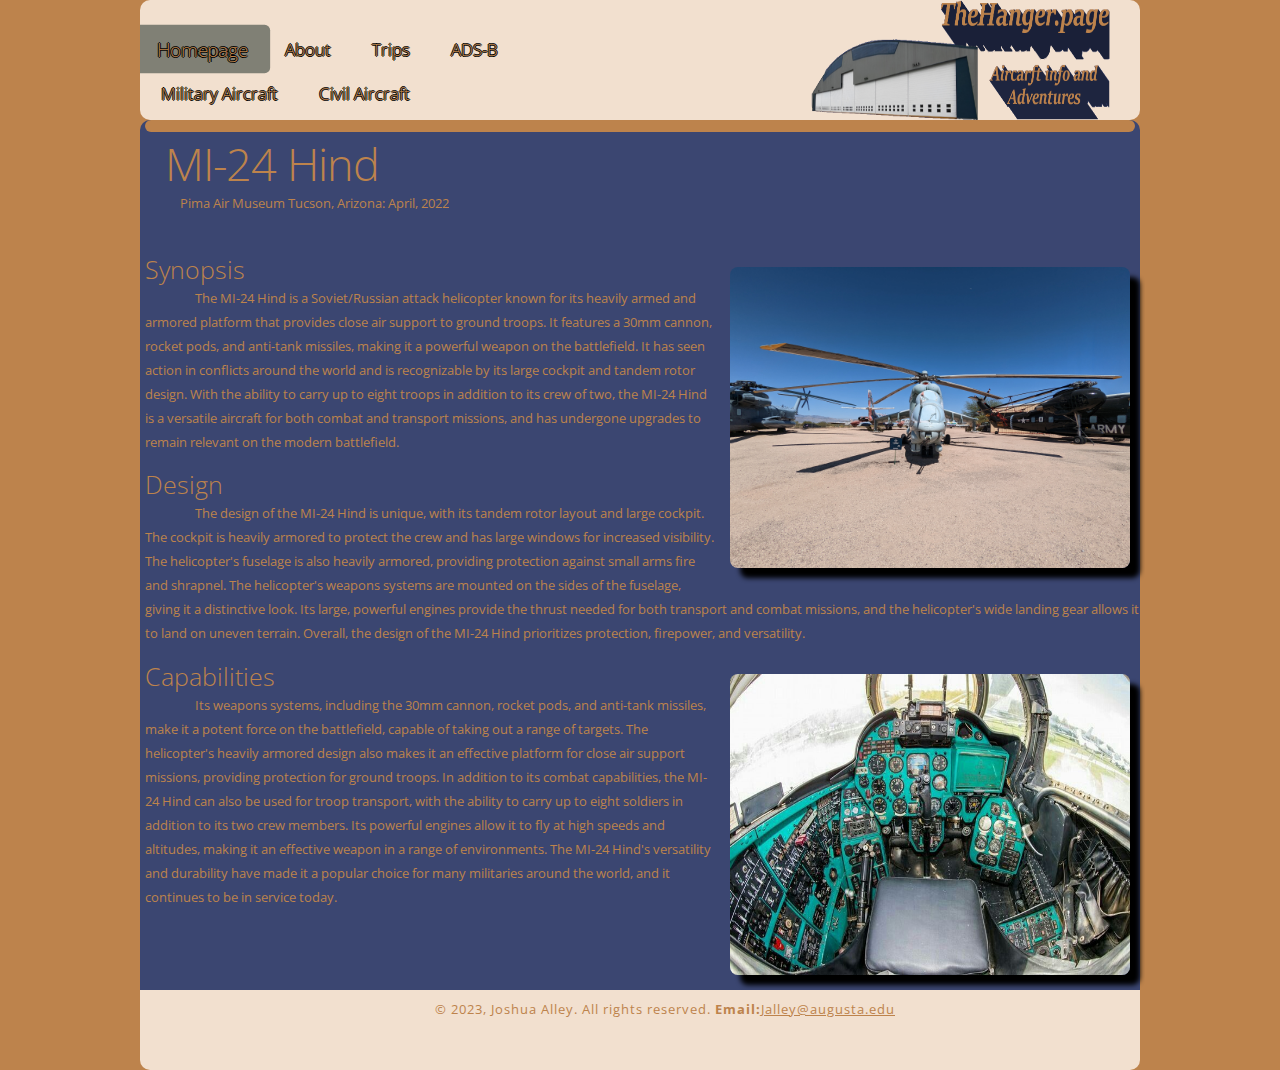
<file: MI-24.html>
<!DOCTYPE html >
<html xmlns="http://www.w3.org/1999/xhtml">
<head>
  <meta charset="utf-8" />
  <title>The Hanger - MI-24 Hind</title>
  <link rel="icon" type="image/png" sizes="16x16" href="photos/favicon-16x16.png">
  <link rel="icon" type="image/png" sizes="32x32" href="photos/favicon-32x32.png">
  <link rel="icon" type="image/png" sizes="96x96" href="photos/favicon-96x96.png">
  <meta name="viewport" content="width=device-width, initial-scale=1, user-scalable=no" />
  <link href="http://fonts.googleapis.com/css?family=Open+Sans:400,300,600" rel="stylesheet" type="text/css" />
  <link href="https://fonts.googleapis.com/css?family=Abel%7CSatisfy" rel='stylesheet' type='text/css' />
  <link rel="stylesheet" href="hangar.css"  type="text/css" media="screen" />
</head>
<body>
<div id="wrapper">
  <div id="centeredpage">
    <div class="logo">
			<a href="index.html"><img src="photos/logo.png" width="300" height="120" alt="logo"></a>
	  </div>
	</div>
	<div id="header-wrapper">
		  <div id="header" class="container">
			<div id="menu">
				<ul>
					<li class="current_page_item"><a href="index.html">Homepage</a></li>
					<li><a href="about.html">About</a></li>
					<li><a href="trips.html">Trips</a></li>
					<li><a href="ADSB.html">ADS-B</a></li>
					<li><a href="MA.html">Military Aircraft</a></li>
          <li><a href="CA.html">Civil Aircraft</a></li>
				</ul>
			</div>
		</div>
	</div>
	<main>
	<div id="page">
		<div id="content">
			<div class="post">
				<h1 class="title"><a href="#">MI-24 Hind</a></h1>
				<span style="white-space: nowrap;">&nbsp;&nbsp;&nbsp;&nbsp;&nbsp;Pima Air Museum Tucson, Arizona: April, 2022</span>
			</div>
		</div>
	</div>
  <div id="content-2">
    <div class="Aircraft"> 
      <img src="photos/Mi-24.jpg" alt="MI-24" width="400" height="301">
    </div>
    <h2>Synopsis</h2>
    <p>
      The MI-24 Hind is a Soviet/Russian attack helicopter known for its heavily armed
      and armored platform that provides close air support to ground troops. It features
      a 30mm cannon, rocket pods, and anti-tank missiles, making it a powerful weapon on
      the battlefield. It has seen action in conflicts around the world and is recognizable
      by its large cockpit and tandem rotor design. With the ability to carry up to eight troops
      in addition to its crew of two, the MI-24 Hind is a versatile aircraft for both combat and
      transport missions, and has undergone upgrades to remain relevant on the modern battlefield.  
    </p>
    <h2>Design</h2>
    <P>
      The design of the MI-24 Hind is unique, with its tandem rotor layout and large cockpit. The 
      cockpit is heavily armored to protect the crew and has large windows for increased visibility. 
      The helicopter's fuselage is also heavily armored, providing protection against small arms fire 
      and shrapnel. The helicopter's weapons systems are mounted on the sides of the fuselage, giving 
      it a distinctive look. Its large, powerful engines provide the thrust needed for both transport 
      and combat missions, and the helicopter's wide landing gear allows it to land on uneven terrain. 
      Overall, the design of the MI-24 Hind prioritizes protection, firepower, and versatility.  
    </P>
    <div class="Aircraft"> 
      <img src="photos/other/MI-24-cockpit.jpg" alt="MI-24-cockpit" width="400" height="301">
    </div>
    <h3>Capabilities</h3>
    <P>
      Its weapons systems, including the 30mm cannon, rocket pods, and anti-tank missiles, make it a 
      potent force on the battlefield, capable of taking out a range of targets. The helicopter's 
      heavily armored design also makes it an effective platform for close air support missions, 
      providing protection for ground troops. In addition to its combat capabilities, the MI-24 Hind 
      can also be used for troop transport, with the ability to carry up to eight soldiers in addition
      to its two crew members. Its powerful engines allow it to fly at high speeds and altitudes, making
      it an effective weapon in a range of environments. The MI-24 Hind's versatility and durability
      have made it a popular choice for many militaries around the world, and it continues to be in
      service today. 
    </P>
  </div>
	</main>
</div>
<div id="footer">
	<p>&copy; 2023, Joshua Alley. All rights reserved. <b>Email:</b><a href="mailto:jalley@augusta.edu" target="_blank">Jalley@augusta.edu</a></P>
</div>
<!-- Google tag (gtag.js) -->
<script async src="https://www.googletagmanager.com/gtag/js?id=G-NE4DL1K0WT"></script>
<script>
  window.dataLayer = window.dataLayer || [];
  function gtag(){dataLayer.push(arguments);}
  gtag('js', new Date());

  gtag('config', 'G-NE4DL1K0WT');
</script>
</body>
</html>
</file>
<file: hangar.css>
body {
	margin: 0;
	padding: 0;
	background-color: #bd834c;
	font-family: 'Open Sans', sans-serif;
	font-size: 10pt;
}

main {
  color: #bd834c;
  background-color: #3b4671;
  z-index: 0;
  padding-right:5px;
  padding-left: 5px;
  border-radius: 10px 10px 0px 0px;
}

h1 {
	font-size: 34pt;
	margin: 0;
	padding: 0;
	font-weight: normal;
	font-weight: 200;
	color: #bd834c;
}
	

h2 {
	font-size: 34pt;
	margin: 0;
	padding: 0;
	font-weight: normal;
	font-weight: 200;
	color: #bd834c;
}

h3 {
	font-size: 19pt;
	margin: 0;
	padding: 0;
	font-weight: normal;
	font-weight: 200;
	color: #bd834c;
}

p {
  margin-top: 0;
	line-height: 180%;
	text-indent: 5%;
}

 ul, ol {
	margin-top: 0;
	line-height: 180%;
}

a {
	color: #bd834c;
}

a:hover {
	text-decoration: none;
}

html {
  background: url(photos/other/background.png);
  background-repeat: repeat-x;
  background-position: bottom;
  background-attachment: fixed;
  background-size: cover;
  background-size: 50%;
  margin: 0;
  padding: 0;
}

#wrapper {
	width: 1000px;
  margin-left: auto;
  margin-right: auto;
}

#header-wrapper {
	overflow: hidden;
	height: 120px;
	background: #F2E0CF;
	border-radius: 10px 10px 10px 10px;
}

#header {
	overflow: hidden;
	width: 1000px;
	height: 120px;
	margin: auto;
	padding: 0px 0px;
}

#menu {
	float: left;
	width: 500px;
	height: 90px;
	margin: 0 auto;
	padding: 0;
}

#menu ul {
	float: right;
	margin: 0;
	padding: 20pt 0pt 0pt 0pt;
	list-style: none;
	line-height: normal;
}

#menu li {
	float: left;
	padding: 0pt 0pt 0pt 0pt;
}

#menu a {
	display: block;
	margin-left: .75pt;
	padding: 7.5pt 15pt 7.5pt 15pt;
	text-decoration: none;
	text-align: center;
	font-size: 13pt;
	font-weight: 300;
	color: #bd834c;
	text-shadow: -1px 0 black, 0 1px black, 1px 0 black, 0 -1px black;
}

#menu a:hover, #menu .current_page_item a{
	text-decoration: none;
	color: #FFFFFF;
	transform: rotateZ(360deg) scale(1.1);
  transition: transform 0.25s ease, box-shadow 0.25s ease;
}

#menu .current_page_item a {
	background: #808075;
	border-radius: 5px;
	color:#bd834c;
}

#page {
	margin: auto;
	padding: 6px 20px 6px 20px ;
	background: #bd834c;
	border-radius: 10px 10px 10px 10px;
}

#content {
	float: left;
	width: auto;
	padding: 0px 0px 0px 0px;
}

#centeredpage {
  width:922px;
  margin:0 auto;
  text-align:right;
  position:relative;
}

@keyframes fade {
  from {opacity: .4} 
  to {opacity: 1}
}

#column1 {
	float: left;
	width: 290px;
	margin-right: 30px;
}

#column2 {
	float: left;
	width: 280px;
}

#column3 {
	float: right;
	width: 260px;
}

#footer {
	height: 80px;
	margin: auto;
	background: #F2E0CF;
	width: 1000px;
	border-radius: 0 0 10px 10px;
}

#footer p {
	margin: 0;
	padding-top: 10px;
	letter-spacing: 1px;
	line-height: normal;
	text-align: center;
	color: #bd834c;
}

#featured-content {
	overflow: hidden;
	width: 1000px;
	margin: auto;
}

#featured-content h2 {
	font-size: 30px;
}

#featured-content #column1 {
	float: left;
	width: 300px;
	padding-bottom: 5pt;
}

#featured-content #column2 {
	float: left;
	width: 300px;
	padding-bottom: 5pt;
}

#featured-content #column3 {
	float: right;
	width: 300px;
	padding-bottom: 5pt;
}

#content-2{
	overflow: hidden;
	width: 1000px;
	margin: auto;
}

#content-2 h2 {
  font-size: 19pt;
	margin: 0;
	padding: 0;
	font-weight: normal;
	font-weight: 200;
	color: #bd834c;
}

#content-2 table {
  margin-left:5px;
  margin-right: 5px;
  margin-bottom: 10px;
  border: 1px solid;
}

.container {
	width: 1000px;
	margin: auto;
}

.google-map-2{
  float: right;
  padding: 10px;
  
}

.logo{
  position:absolute;
  top:0;
  right:-10px;
}

.post {
	overflow: hidden;
	margin-bottom: 40px;
}

.post .title {
	padding: 7px 0px 0px 0px;
	letter-spacing: -1px;
}

.post .title a {
	border: none;
	text-decoration: none;
	color: #bd834c;
}

.post .meta {
	margin-bottom: 30px;
	padding: 10px 0px 0px 0px;
	text-align: center;
	font-family: 'Abel', sans-serif;
	font-size: 12pt;
	font-weight: 300;
}

.post .entry {
	padding: 0px 0px 40px 0px;
	text-align: justify;
}

.links {
	padding-top: 20px;
	margin-bottom: 30px;
}

.button a {
	display: block;
	float: left;
	width: 88px;
	padding: 5px 10px;
	margin-right: 10px;
	background: #bd834c;
	border-radius: 5px;
	color: #FFFFFF;
	text-align: center;
	text-decoration: none;
}

.mySlides {display: none;}
img {vertical-align: middle}

.slideshow-container {
  max-width: 1000px;
  position: relative;
  
}

.slideshow-container-2 {
  width: 500px;
  height: 400px;
  position: relative;
  margin: -350px 0 0 465px;
}


.text {
  color: #f2f2f2;
  font-size: 15px;
  padding: 8px 12px;
  position: absolute;
  bottom: 15px;
  width: 100%;
  text-align: center;
}

.numbertext {
  color: #f2f2f2;
  font-size: 12px;
  padding: 8px 12px;
  position: absolute;
  top: 0;
}

.dot {
  height: 15px;
  width: 15px;
  margin: 0 2px;
  background-color: #bbb;
  border-radius: 50%;
  display: inline-block;
  transition: background-color 0.6s ease;
}

.active {
  background-color: #717171;
}


.fade {
  animation-name: fade;
  animation-duration: 1.5s;
}

.gallery {
  text-align: center;
}

.gallery figure {
  margin: 10px 10px 20px 20px;
  width: 150px;
  display: inline-block;
  vertical-align: middle;
  }
  
.gallery figcaption {
  text-align: center;
  font-size: 11pt;
}

.gallery img {
  transition: transform 0.25s ease, box-shadow 0.25s ease;
  border-radius: 25px;
  border: double;
}

.gallery img:hover, .Aircraft img:hover, .portrait img:hover {
  transform: rotateZ(360deg) scale(1.1);
  box-shadow: 5px 5px 10px #17354A;
  transition: transform 0.25s ease, box-shadow 0.25s ease;
}

.Aircraft img, .portrait img{
  float: right;
  margin: 15px;
  border-radius: 8px;
  box-shadow: 10px 10px 5px black;
}
</file>
